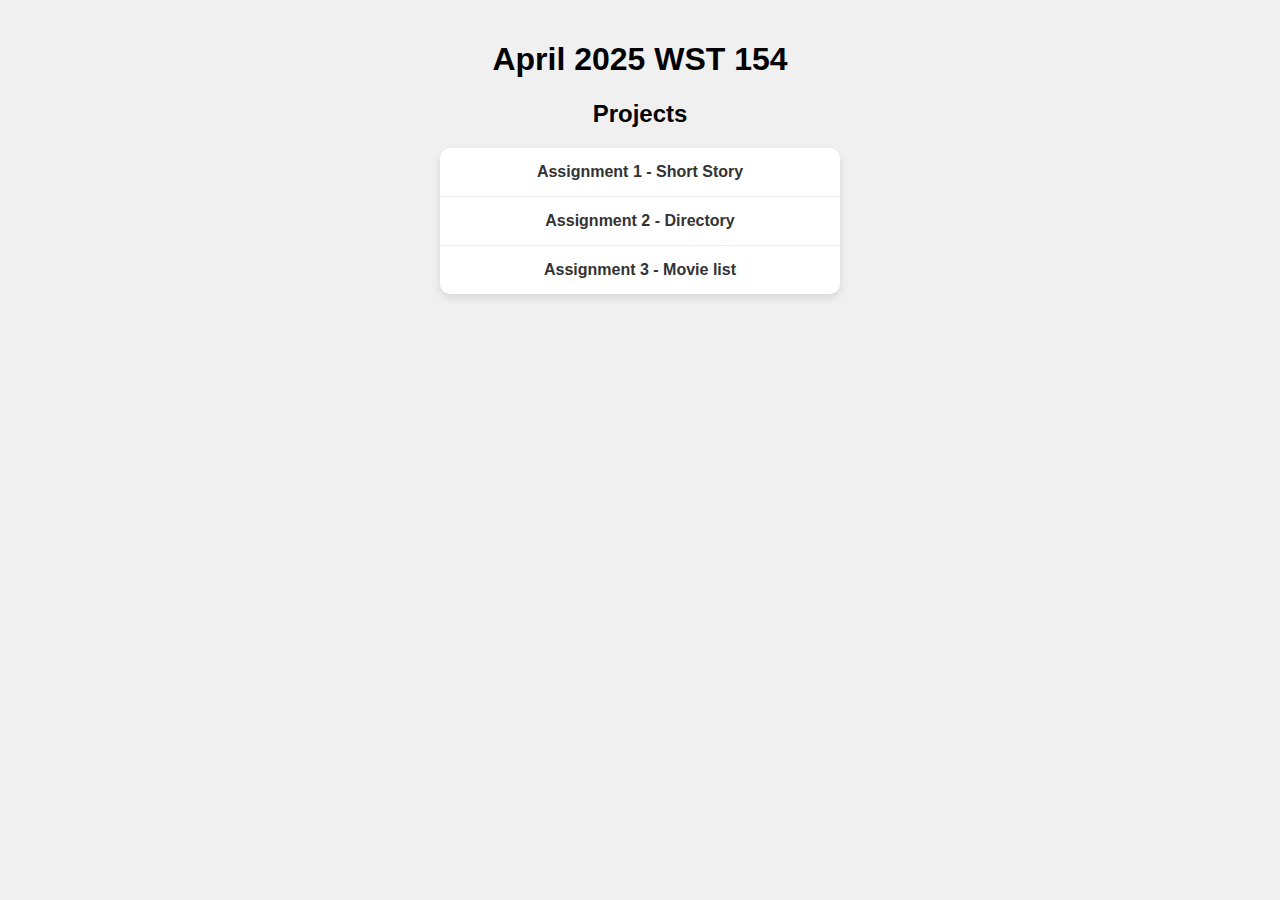
<file: index.html>
<!DOCTYPE html>
<html lang="en">
<head>
    <meta charset="UTF-8">
    <title>April 2025 WST 154</title>
    <style>
        body {
            font-family: Arial, sans-serif;
            background-color: #f0f0f0;
            margin: 0;
            padding: 20px;
        }
        h1, h2 {
            text-align: center;
        }
        ul {
            list-style-type: none;
            max-width: 400px;
            margin: 20px auto;
            padding: 0;
            background: #ffffff;
            border-radius: 10px;
            box-shadow: 0px 4px 8px rgba(0,0,0,0.1);
        }
        ul li {
            padding: 15px;
            text-align: center;
            border-bottom: 1px solid #eee;
        }
        ul li:last-child {
            border-bottom: none;
        }
        a {
            text-decoration: none;
            color: #333;
            font-weight: bold;
            display: block;
        }
        a:hover {
            color: #4CAF50;
        }
    </style>
</head>
<body>
    <h1>April 2025 WST 154</h1>
    <h2>Projects</h2>
    <ul>
        <li><a href="./assignment1/">Assignment 1 - Short Story</a></li>
        <li><a href="index.html">Assignment 2 - Directory</a></li>
        <li><a href="./assignment3/">Assignment 3 - Movie list</a></li>
    </ul>
</body>
</html>
</file>
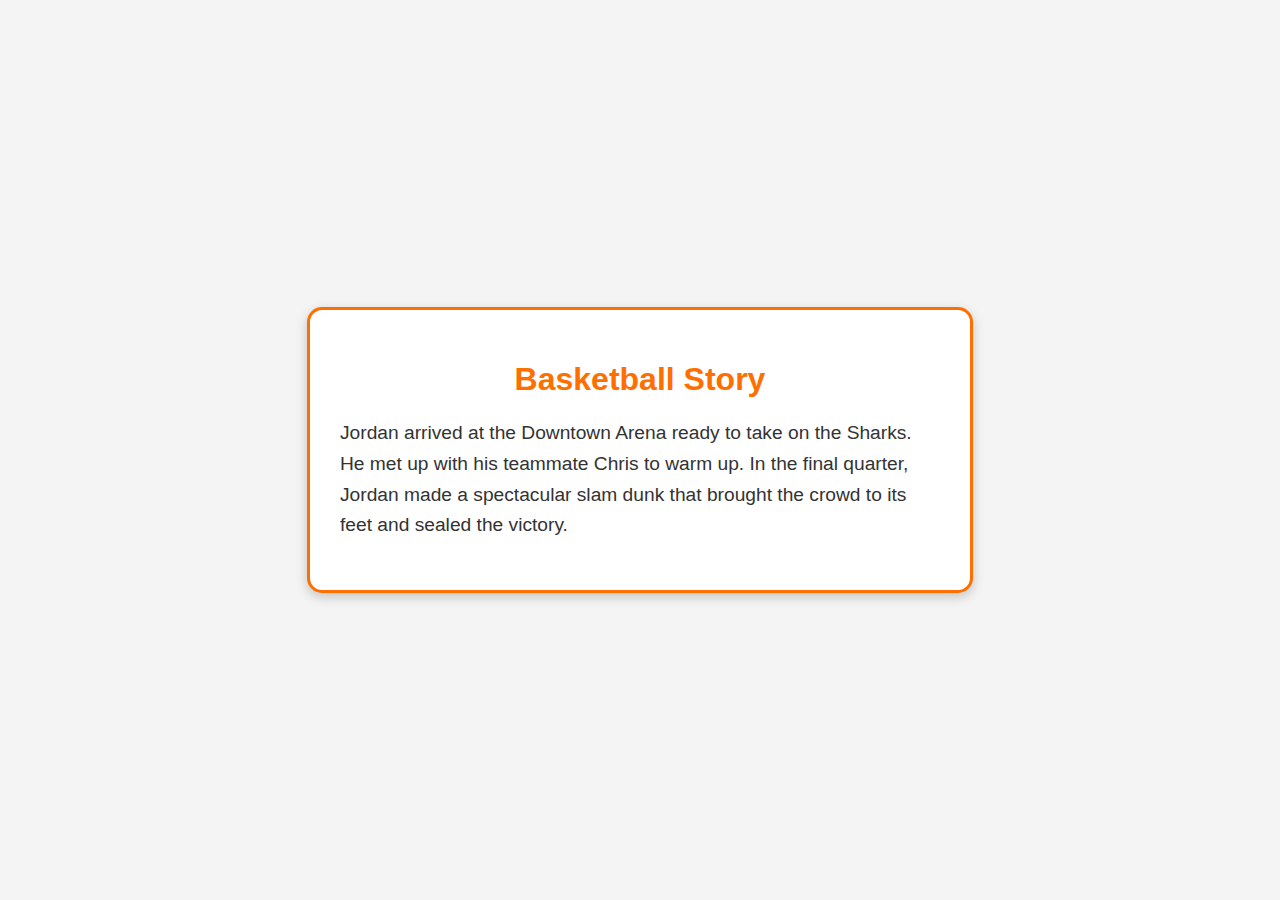
<file: assignment1/index.html>
<!DOCTYPE html>
<html lang="en">
<head>
  <meta charset="UTF-8">
  <title>Basketball Story</title>
  <link rel="stylesheet" href="style.css">
</head>
<body>
  <div class="story-container">
    <h1> Basketball Story</h1>
    <p id="story"></p>
  </div>

  <script src="script.js"></script>
</body>
</html>
</file>
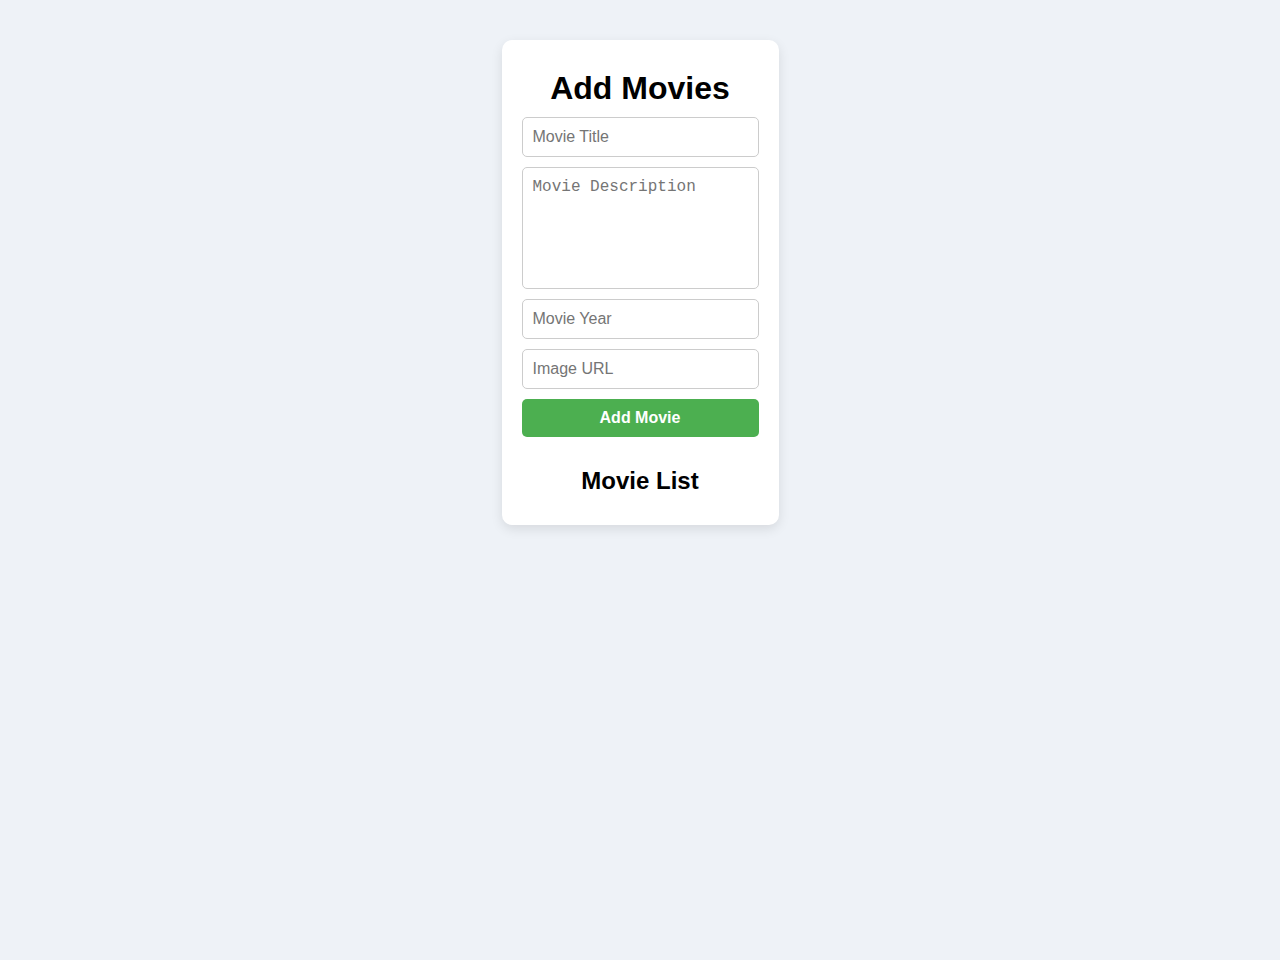
<file: assignment3/index.html>
<!DOCTYPE html>
<html lang="en">
<head>
    <meta charset="UTF-8">
    <meta name="viewport" content="width=device-width, initial-scale=1.0">
    <title>Movie List</title>
    <link rel="stylesheet" href="style.css">
</head>
<body>
    <main>
        <h1>Add Movies</h1>
        <form id="movieForm">
            <input type="text" placeholder="Movie Title" id="movieTitle" required>
            <textarea placeholder="Movie Description" id="movieDescription" required></textarea>
            <input type="text" placeholder="Movie Year" id="movieYear" required>
            <input type="text" placeholder="Image URL" id="imageUrl" required>
            <button type="submit">Add Movie</button>
        </form>

        <h2>Movie List</h2>
        <div id="movieList"></div>
    </main>

    <script src="script.js"></script>
</body>
</html>
</file>
<file: assignment1/style.css>
body {
    font-family: 'Arial', sans-serif;
    background-color: #f4f4f4;
    margin: 0;
    padding: 0;
    display: flex;
    justify-content: center;
    align-items: center;
    height: 100vh;
  }
  
  .story-container {
    background-color: #fff;
    padding: 30px;
    border: 3px solid #ff6f00;
    border-radius: 15px;
    width: 80%;
    max-width: 600px;
    box-shadow: 0 4px 12px rgba(0, 0, 0, 0.2);
  }
  
  h1 {
    text-align: center;
    color: #ff6f00;
    margin-bottom: 20px;
  }
  
  #story {
    font-size: 1.2rem;
    color: #333;
    line-height: 1.6;
  }
</file>
<file: assignment3/style.css>
html, body {
    height: 100%;
    margin: 0;
    font-family: Arial, sans-serif;
    background: #eef2f7;
    display: flex;
    justify-content: center;
    align-items: flex-start;
    padding: 20px;
}

main {
    width: 100%;
    max-width: 600px;
    background: white;
    border-radius: 10px;
    padding: 20px;
    box-shadow: 0 4px 12px rgba(0,0,0,0.1);
}

h1, h2 {
    text-align: center;
    margin: 10px 0;
}

form {
    display: flex;
    flex-direction: column;
    gap: 10px;
    margin-bottom: 30px;
}

input, textarea {
    padding: 10px;
    border-radius: 5px;
    border: 1px solid #ccc;
    font-size: 16px;
}

textarea {
    resize: none;
    height: 100px;
}

button {
    padding: 10px;
    background-color: #4CAF50;
    border: none;
    color: white;
    font-weight: bold;
    border-radius: 5px;
    cursor: pointer;
    font-size: 16px;
}

button:hover {
    background-color: #45a049;
}

#movieList {
    display: flex;
    flex-direction: column;
    gap: 15px;
}

.movie-item {
    background: #333;
    color: white;
    border-radius: 10px;
    padding: 15px;
    text-align: center;
    position: relative;
}

.movie-item img {
    max-width: 100%;
    margin-top: 10px;
    border-radius: 5px;
}

.delete-btn {
    position: absolute;
    top: 10px;
    right: 10px;
    background: crimson;
    border: none;
    padding: 5px 10px;
    border-radius: 5px;
    color: white;
    cursor: pointer;
}

.delete-btn:hover {
    background: darkred;
}
</file>
